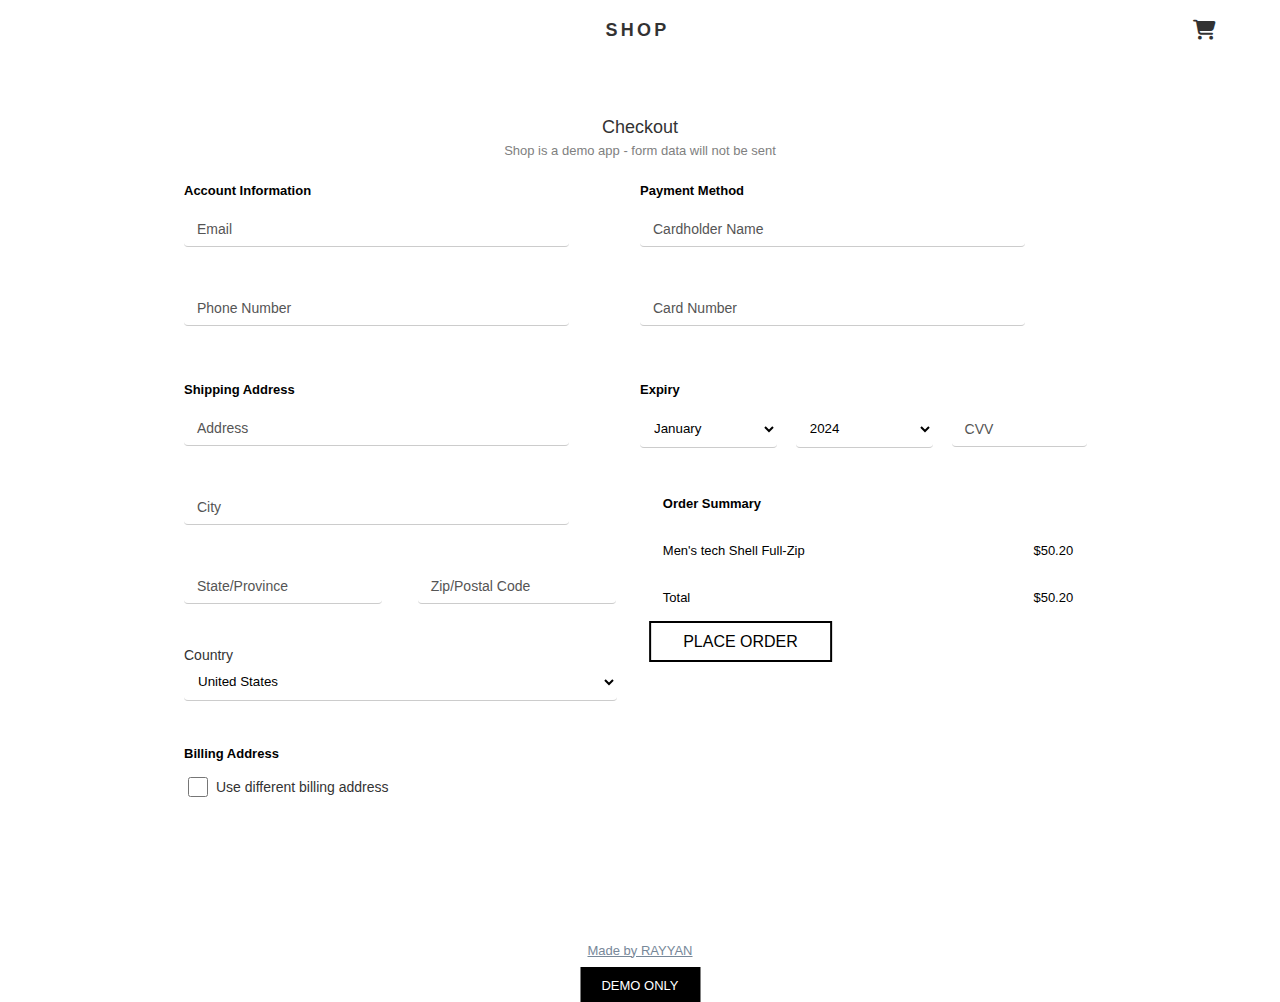
<file: checkout.html>
<!DOCTYPE html>
<html lang="en">
  <head>
    <meta charset="UTF-8" />
    <meta name="viewport" content="width=device-width, initial-scale=1.0" />
    <link
      rel="stylesheet"
      href="https://cdnjs.cloudflare.com/ajax/libs/font-awesome/6.6.0/css/all.min.css"
    />
    <link rel="stylesheet" href="checkout.css" />
    <title>Checkout Page</title>
  </head>

  <body>
    <nav>
      <div class="top-header">
        <div class="left-sidebar" onclick="toggleMenu()">
          <i class="fa-solid fa-bars fa-lg"></i>
        </div>
        <div class="overlay" id="overlay" onclick="toggleMenu()"></div>
        <div>
          <a href="index.html" class="no-text-decoration home-btn">
            <h4>SHOP</h4>
          </a>
        </div>
        <div class="cart-icon">
          <a href="cart.html" class="no-text-decoration"
            ><i class="fa-solid fa-cart-shopping fa-lg"></i
          ></a>
        </div>
      </div>
      <div class="hamburger" id="hamburger">
        <ol>
          <li>
            <a href="mens_outerwear.html" class="no-text-decoration"
              >Men's Outerwear</a
            >
          </li>
          <li>
            <a href="ladies_outerwear.html" class="no-text-decoration"
              >Ladies Outerwear</a
            >
          </li>
          <li>
            <a href="mens_tshirts.html" class="no-text-decoration"
              >Men's T-shirts</a
            >
          </li>
          <li>
            <a href="ladies_tshirts.html" class="no-text-decoration"
              >Ladies T-shirts</a
            >
          </li>
        </ol>
      </div>
    </nav>
    <form
      class="subsection"
      method="post"
      action="data/sample_success_response.json"
    >
      <div class="header">
        <p class="heading">Checkout</p>
        <span class="grey"
          >Shop is a demo app - form data will not be sent</span
        >
      </div>

      <div class="checkout-info">
        <div class="div-left">
          <p>Account Information</p>
          <div class="input-group">
            <input
              type="email"
              name="email"
              id="email"
              placeholder=""
              required
            />
            <label for="email" class="placeholder">Email</label>
            <span class="errormsg">Invalid email</span>
          </div>
          <div class="input-group">
            <input
              type="number"
              name="ph-no"
              id="ph-no"
              placeholder=""
              required
            />
            <label for="ph-no" class="placeholder">Phone Number</label>
            <span class="errormsg">Invalid Phone Number</span>
          </div>
          <p>Shipping Address</p>
          <div class="input-group">
            <input .billing { display: inline; margin: 0 0 0 0.3rem; column-gap:
            2rem; } .theCheckbox { position: relative; margin: auto 0; top: 0;
            left: 1rem; } .checkbox-label { position: relative; } type="text"
            minlength="6" name="address" id="address" placeholder="" required />
            <label for="address" class="placeholder">Address</label>
            <span class="errormsg">Invalid Address</span>
          </div>
          <div class="input-group">
            <input
              type="text"
              minlength="3"
              name="city"
              id="city"
              placeholder=""
              required
            />
            <label for="city" class="placeholder">City</label>
            <span class="errormsg">Invalid City</span>
          </div>
          <div class="two-columns">
            <div class="input-group">
              <input
                type="text"
                minlength="3"
                name="province"
                id="province"
                placeholder=""
                required
              />
              <label for="province" class="placeholder">State/Province</label>
              <span class="errormsg">Invalid State/Province</span>
            </div>
            <div class="input-group">
              <input
                type="number"
                minlength="6"
                name="postal-code"
                id="postal-code"
                placeholder=""
                required
              />
              <label for="postal-code" class="placeholder"
                >Zip/Postal Code</label
              >
              <span class="errormsg">Invalid Zip/Postal Code</span>
            </div>
          </div>
          <label for="country">Country</label>
          <div class="select-wrapper">
            <select name="country" id="country">
              <option value="Canada">United States</option>
              <option value="Canada">Canada</option>
            </select>
          </div>
          <p>Billing Address</p>
          <div class="billing">
            <input
              type="checkbox"
              name="billing-checkbox"
              id="billing-checkbox"
              class="checkbox"
              onclick="toggle()"
            />
            <label class="checkbox-label" for="billing-checkbox">
              Use different billing address
            </label>
          </div>
          <div class="hidden-items">
            <div class="input-group">
              <input
                type="text"
                name="address"
                id="address-billing"
                placeholder=""
                required
              />
              <label for="address-billing" class="placeholder">Address</label>
              <span class="errormsg">Invalid Address</span>
            </div>
            <div class="input-group">
              <input
                type="text"
                name="address"
                id="city-billing"
                placeholder=""
                required
              />
              <label for="city-billing" class="placeholder">City</label>
              <span class="errormsg">Invalid City</span>
            </div>
            <div class="two-columns">
              <div class="input-group">
                <input
                  type="text"
                  minlength="3"
                  name="province"
                  id="provinceII"
                  placeholder=""
                  required
                />
                <label for="provinceII" class="placeholder"
                  >State/Province</label
                >
                <span class="errormsg">Invalid State/Province</span>
              </div>
              <div class="input-group">
                <input
                  type="number"
                  minlength="6"
                  name="postal-code"
                  id="postal-codeII"
                  placeholder=""
                  required
                />
                <label for="postal-codeII" class="placeholder"
                  >Zip/Postal Code</label
                >
                <span class="errormsg">Invalid Zip/Postal Code</span>
              </div>
            </div>
            <label for="country">Country</label>
            <div class="select-wrapper">
              <select name="billing-country" id="billing-country">
                <option value="United States">United States</option>
                <option value="Canada">Canada</option>
              </select>
            </div>
          </div>
        </div>
        <div class="div-right">
          <p class="method">Payment Method</p>
          <div class="input-group">
            <input
              type="text"
              minlength="5"
              name="cardholder-name"
              id="cardholder-name"
              placeholder=""
              required
            />
            <label for="cardholder-name" class="placeholder"
              >Cardholder Name</label
            >
            <span class="errormsg">Invalid Cardholder Name</span>
          </div>
          <div class="input-group">
            <input
              type="number"
              minlength="16"
              maxlength="16"
              name="card-number"
              id="card-number"
              placeholder=""
              required
            />
            <label for="card-number" class="placeholder">Card Number</label>
            <span class="errormsg">Invalid Card Number</span>
          </div>
          <p class="light">Expiry</p>
          <div class="three-columns">
            <div class="select-wrapper">
              <select name="month" id="month">
                <option value="january" selected>January</option>
                <option value="february">February</option>
                <option value="march">March</option>
                <option value="april">April</option>
                <option value="may">May</option>
                <option value="june">June</option>
                <option value="july">July</option>
                <option value="august">August</option>
                <option value="september">September</option>
                <option value="october">October</option>
                <option value="november">November</option>
                <option value="december">December</option>
              </select>
            </div>
            <div class="select-wrapper">
              <select name="year" id="year">
                <option value="2024" selected>2024</option>
                <option value="2025">2025</option>
                <option value="2026">2026</option>
                <option value="2027">2027</option>
                <option value="2028">2028</option>
                <option value="2029">2029</option>
                <option value="2030">2030</option>
                <option value="2031">2031</option>
                <option value="2032">203</option>
                <option value="2033">2033</option>
              </select>
            </div>
            <div class="input-group">
              <input
                type="number"
                minlength="3"
                maxlength="3"
                name="cvv"
                id="cvv"
                placeholder=""
                required
              />
              <label for="cvv" class="placeholder">CVV</label>
            </div>
          </div>
          <div><p class="summary">Order Summary</p></div>
          <div class="items">
            <span class="smaller">Men's tech Shell Full-Zip</span>
            <span class="smaller">&dollar;50.20</span>
          </div>
          <div class="total">
            <span class="smaller">Total</span>
            <span class="smaller">&dollar;50.20</span>
          </div>
          <button class="button-responsive checkout-btn" type="submit">
            PLACE ORDER
          </button>
        </div>
      </div>
    </form>
  </body>
  <footer class="footer">
    <a href="#made-by-me">Made by RAYYAN</a>
    <div class="demo">DEMO ONLY</div>
  </footer>
  <script>
    function toggleMenu() {
      const hamburger = document.getElementById("hamburger");
      const overlay = document.getElementById("overlay");
      hamburger.classList.toggle("active");
      overlay.classList.toggle("active");
    }

    function toggle() {
      const div = document.querySelector(".hidden-items");
      div.classList.toggle("active");
    }

    // Sticky header functionality
    let lastScrollTop = 0;
    const topHeader = document.querySelector(".top-header");
    let isHeaderVisible = true;
    window.addEventListener("scroll", function () {
      let scrollTop = window.pageYOffset || document.documentElement.scrollTop;
      // Only activate the functionality if we're not at the top of the page
      if (scrollTop > 0) {
        topHeader.style.position = "fixed";
        topHeader.style.boxShadow = "0 2px 10px rgba(0, 0, 0, 0.4)";
        if (scrollTop > lastScrollTop) {
          // Scrolling down
          if (isHeaderVisible) {
            topHeader.style.transform = "translateY(-100%)";
            isHeaderVisible = false;
          }
          topHeader.style.opacity = "0.8";
          topHeader.style.position = "fixed";
        } else {
          // Scrolling up
          if (!isHeaderVisible) {
            topHeader.style.transform = "translateY(0)"; // Show
            isHeaderVisible = true;
          }
          topHeader.style.opacity = "1";
        }
      } else {
        // At the top of the page
        topHeader.style.position = "relative";
        topHeader.style.opacity = "1";
        topHeader.style.boxShadow = "none";
      }
      lastScrollTop = scrollTop <= 0 ? 0 : scrollTop;
    });

    // Prevent default validation and show custom validation
    /*
    document.querySelector("form").addEventListener("submit", function (event) {
      event.preventDefault();
      let isValid = true;
      const inputs = this.querySelectorAll("input[required], select[required]"); // Select all required inputs
      inputs.forEach((input) => {
        if (!input.checkValidity()) {
          isValid = false;
          input.classList.add("invalid");
          const errorMsg = input.nextElementSibling;
          if (errorMsg) {
            errorMsg.style.visibility = "visible";
          }
        } else {
          input.classList.remove("invalid");
          const errorMsg = input.nextElementSibling;
          if (errorMsg) {
            errorMsg.style.visibility = "hidden";
          }
        }
      });
      if (isValid) {
        this.submit();
      }
    });
    */
  </script>
</html>
</file>
<file: checkout.css>
/* Global Styles */

* {
  font-family: "Arial";
}
body {
  max-width: 100%;
  margin: 0;
}

/* Page specific */
.subsection {
  margin: 3.5rem auto;
  max-width: 1000px;
}
.checkout-info {
  display: flex;
  flex-direction: row;
  flex-wrap: wrap;
  width: 95%;
  /* height: auto; */
  margin: 0 auto 7rem;
}
.div-left,
.div-right {
  width: 100%;
  display: flex;
  flex-direction: column;
}
.two-columns {
  display: flex;
  justify-content: center;
  align-items: center;
  column-gap: 2.5%;
}
.three-columns {
  display: flex;
  justify-content: center;
  align-items: center;
  column-gap: 2.5%;
}

.items,
.total,
.summary {
  display: flex;
  width: 90%;
  margin: 0 auto;
  justify-content: space-between;
}
.two-columns .input-group {
  width: 100%;
}
.three-columns .input-group {
  width: 100%;
  justify-content: space-between;
}
.smaller {
  font-size: small;
}
.summary {
  font-weight: bold;
  font-size: 100;
}
input[type="text"],
input[type="number"],
input[type="email"],
select {
  width: 95%;
  padding: 10px;
  margin-bottom: 2rem;
  border: none;
  border-bottom: 1px solid #ccc;
  border-radius: 4px;
}
.input-group {
  position: relative;
}
.placeholder {
  position: absolute;
  top: 10px;
  padding: 0 5px;
  left: 8px;
  color: #555;
  transition: 0.3s;
  pointer-events: none;
}

/* prevent default validation */
/* input.invalid,
select.invalid {
  border-bottom: 2px solid red; 
}

.errormsg {
  display: block;
  visibility: hidden; 
  margin-left: 0;
  margin-top: 1px;
  font-size: 0.6rem;
  color: red; 
}

input.invalid ~ .errormsg,
select.invalid ~ .errormsg {
  visibility: visible;
} */

input[type="email"]:focus,
input[type="text"]:focus,
input[type="number"]:focus {
  outline: none;
  border-bottom: 2px solid black;
}

/* Placeholder label styling update */
.input-group input:focus + .placeholder,
.input-group input:not(:placeholder-shown) + .placeholder {
  transform: translate(0, -20px) scale(0.95);
  padding: 0 2px;
  z-index: 10;
}

/* Red border only when the input is invalid and not empty */
input:not(:focus):invalid:not(:placeholder-shown),
input:invalid:not(:placeholder-shown):not(:focus-within) {
  border-bottom: 2px solid red;
}

/* Placeholder turns red only when the input is invalid and not empty */
input:not(:focus):invalid:not(:placeholder-shown) + .placeholder,
input:invalid:not(:placeholder-shown):not(:focus-within) + .placeholder {
  color: red;
}

.errormsg {
  display: block;
  visibility: hidden;
  margin-left: 0;
  margin-top: 1px;
  font-size: 0.6rem;
}
input:not(:focus):invalid:not(:placeholder-shown) ~ .errormsg,
input:invalid:not(:placeholder-shown):not(:focus-within) ~ .errormsg {
  color: red;
  position: relative;
  top: -30px;
  left: 10px;
  visibility: visible;
  color: red;
}

/* Reset style for valid input */
input:valid {
  border-bottom: 2px solid black;
  background-color: aliceblue;
}

/* Reset style for valid input */
input:valid {
  border-bottom: 2px solid black;
}
@media screen and (min-width: 768px) {
  .div-left {
    width: 48%;
  }
  .div-right {
    width: 48%;
  }
}
.hidden-items {
  display: none;
}
.hidden-items.active {
  display: block;
}
.header {
  text-align: center;
  margin-bottom: 0.7rem;
  p {
    margin-top: 0rem;
    margin-bottom: 0.2rem;
    font-weight: lighter;
  }
  span {
    font-size: small;
  }
}

.billing {
  display: flex;
  align-items: center;
  margin-bottom: 1rem;
}

.billing input[type="checkbox"] {
  margin-right: 8px;
  width: 20px;
  height: 20px;
}

.checkbox-label {
  margin: 0;
  font-size: 14px;
}

.select-wrapper {
  width: 100%;
  select {
    background-color: #fff;
  }
}

/* Individual accesories */
.no-text-decoration {
  text-decoration: none;
  color: black;
}
label,
.grey,
.header p {
  font-size: 14px;
  color: #333;
}

/* Mobile screen */
@media screen and (max-width: 767px) {
  .button-responsive {
    border: none;
    background-color: hsl(232, 67%, 18%);
    position: fixed;
    bottom: 0;
    width: 100%;
    left: 0;
    height: 4rem;
  }

  .checkout-btn {
    color: #fff;
    font-size: 0.95rem;
  }

  .footer {
    display: none;
  }
}

/* Large screen */
@media (min-width: 768px) {
  .button-responsive {
    transform: translateX(-50%);
    background-color: #fff;
    color: #000;
    border: 2px solid black;
    padding: 0.6rem 2rem;
    cursor: pointer;
    font-size: medium;
  }
  .footer {
    text-align: center;
    line-height: 2rem;
    margin-top: 0.4rem;
    font-size: small;
    position: absolute;
    bottom: -0.01;
    left: 50%;
    transform: translateX(-50%);
    a {
      color: lightslategrey;
    }
  }
  .demo {
    position: absolute;
    left: 50%;
    transform: translateX(-50%);
    background-color: black;
    color: white;
    width: 7.5rem;
    padding-top: 0.2rem;
  }
  .left-sidebar {
    visibility: hidden;
  }
}

/* Hamburger */
.left-sidebar {
  cursor: pointer;
}
.hamburger {
  position: fixed;
  left: 0;
  top: 0;
  height: 100%;
  width: 255px;
  display: flex;
  flex-direction: column;
  transform: translateX(-100%);
  transition: transform 0.3s ease;
  z-index: 1001;
  background-color: #fff;
}
.overlay {
  display: none;
  position: absolute;
  top: 0;
  left: 0;
  width: 100vw;
  height: 100vh;
  background-color: rgba(0, 0, 0, 0.5);
  z-index: 1000;
}
.hamburger.active {
  transform: translateX(0);
}
.overlay.active {
  display: block;
}
.hamburger ol {
  margin-top: 2rem;
  margin-left: 0rem;
}
.hamburger ol li {
  list-style: none;
  margin-bottom: 1rem;
  a {
    color: grey;
  }
}

/* Navbar */
nav {
  display: flex;
  flex-direction: row;
  align-items: center;
  justify-content: space-between;
  width: 100%;
}
.top-header {
  display: flex;
  flex-direction: row;
  justify-content: space-between;
  align-items: center;
  width: 90%;
  height: 3.8rem;
  padding: 0 5%;

  background-color: #fff;
  /* box-shadow: ; */
  opacity: 0.8;
  transition: transform 0.5s ease; /* Add transition for smooth effect */
  position: relative; /* Make it fixed to the top */
  top: 0; /* Align it to the top */
  left: 0; /* Align it to the left */
  right: 0; /* Align it to the right */
  z-index: 1000; /* Ensure it stays above other content */
}
.home-btn {
  font-size: large;
  font-weight: 200;
  letter-spacing: 0.2rem;
}

/* finaladjustment */

p.heading {
  font-size: large;
}
span.grey {
  color: grey;
}
p {
  font-weight: bold;
  font-size: small;
}
@media screen and (min-width: 768px) {
  div.div-left input,
  div.div-right input {
    width: 80%;
    display: flex;
    justify-content: center;
  }
  .checkout-info {
    justify-content: center;
    /* width: 120%; */
    /* transform: translateX(-10%); */
  }
  p.summary,
  div.items,
  div.total {
    margin: 1rem auto;
  }
  button.button-responsive.checkout-btn {
    position: relative;
    top: 0;
    left: 0;
    width: fit-content;
    transform: translateX(5%);
  }
}
@media screen and (min-width: 1300px) {
  .checkout-info {
    justify-content: center;
    width: 120%;
    transform: translateX(-10%);
  }
}
</file>
